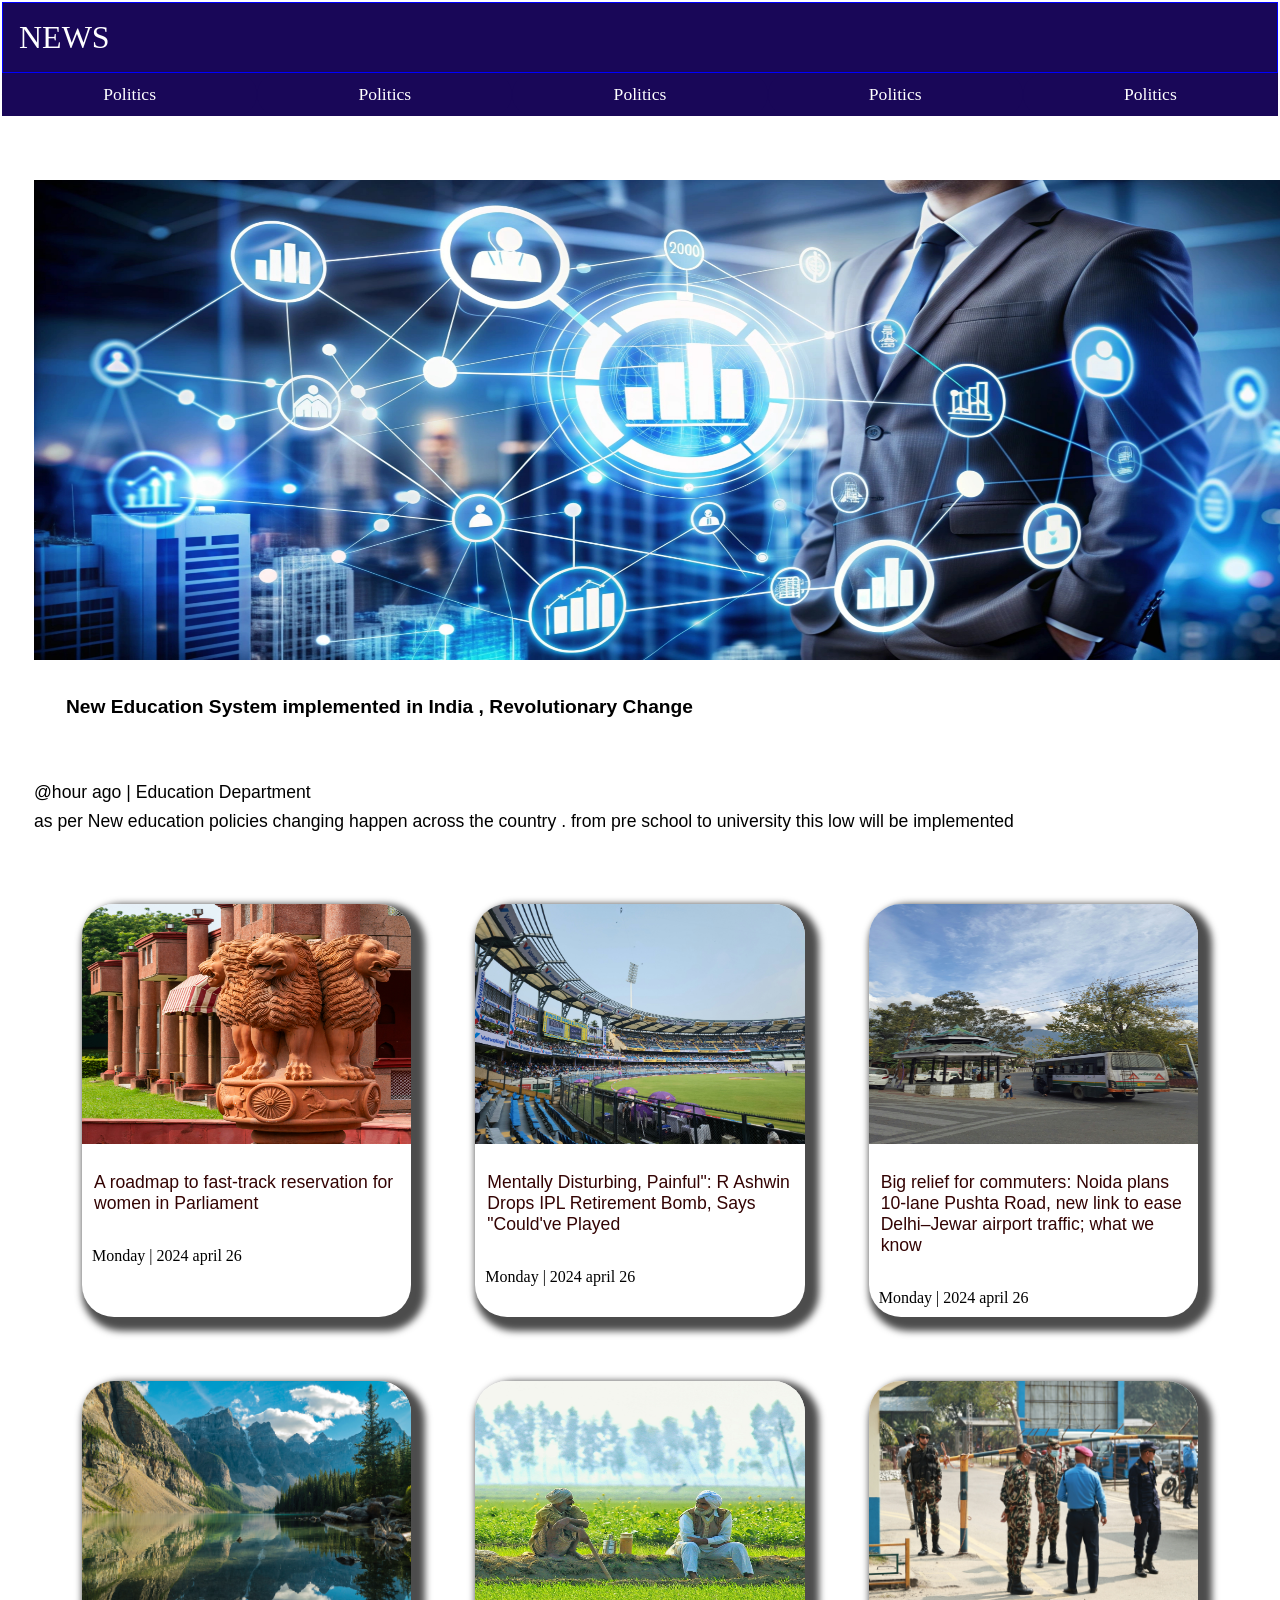
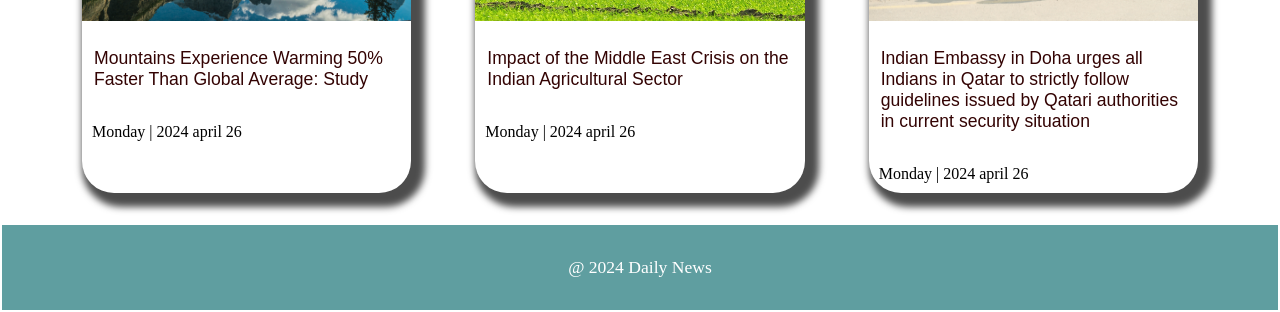
<file: index.html>
<!DOCTYPE html>
<html lang="en">
<head>
    
    <meta name="viewport" content="width=device-width, initial-scale=1">
    <title>Document</title>
    <link rel="stylesheet" href="news.css">
</head>
<body>
    <div class="body">
        <div class="head">
            <div class="header-element">NEWS</div>
        
            <div class="category">
                <div class="category-item">Politics</div>
                <div class="category-item">Politics</div>
                <div class="category-item">Politics</div>
                <div class="category-item">Politics</div>
                <div class="category-item">Politics</div>

            </div>

        </div>  
<!---->
            <img class="front-image" src="techonology.jpg" alt="">
            <div class="image-text-heading">New Education System implemented in India , Revolutionary Change</div>
            <div class="image-text">
                <div class="image-text-content">@hour ago | Education Department</div>
                <div class="image-text-content">as per New education policies changing happen across the country . from pre school to university this low will be implemented</div>
            </div>
       

        <!---->    


        <div class="container">
            <div class="container-element">
                <div><img class="container-element-image" src="politics.jpg" alt=""></div>
                <div class="container-element-heading">A roadmap to fast-track reservation for women in Parliament</div>
           
                <div class="container-element-text">Monday | 2024 april 26</div>
               <!-- /*<div class="container-element-text">Ind leading in series by 2-1 in 5 match series</div>*/-->
            </div>

            <div class="container-element">
                <div><img class="container-element-image" src="cricket.jpg" alt=""></div>
                <div class="container-element-heading">Mentally Disturbing, Painful": R Ashwin Drops IPL Retirement Bomb, Says "Could've Played</div>
           
                <div class="container-element-text">Monday | 2024 april 26</div>
                <!-- /*<div class="container-element-text">Ind leading in series by 2-1 in 5 match series</div>*/-->
            </div>

            <div class="container-element">
                <div><img class="container-element-image" src="nature.jpg" alt=""></div>
                <div class="container-element-heading">Big relief for commuters: Noida plans 10-lane Pushta Road, new link to ease Delhi–Jewar airport traffic; what we know</div>
                <div class="container-element-text">Monday | 2024 april 26</div>
                <!-- /*<div class="container-element-text">Ind leading in series by 2-1 in 5 match series</div>*/-->
                
            </div>



            <div class="container-element">
                <div><img class="container-element-image" src="mountain.jpg" alt=""></div>
                <div class="container-element-heading">Mountains Experience Warming 50% Faster Than Global Average: Study</div>
           
                <div class="container-element-text">Monday | 2024 april 26</div>
               <!-- /*<div class="container-element-text">Ind leading in series by 2-1 in 5 match series</div>*/-->
            </div>

            <div class="container-element">
                <div><img class="container-element-image" src="agriculture (1).jpg" alt=""></div>
                <div class="container-element-heading">Impact of the Middle East Crisis on the Indian Agricultural Sector</div>
            
                <div class="container-element-text">Monday | 2024 april 26</div>
                <!-- /*<div class="container-element-text">Ind leading in series by 2-1 in 5 match series</div>*/-->
            </div>

            <div class="container-element">
                <div><img class="container-element-image" src="security.jpg" alt=""></div>
                <div class="container-element-heading">Indian Embassy in Doha urges all Indians in Qatar to strictly follow guidelines issued by Qatari authorities in current security situation</div>
           
                <div class="container-element-text">Monday | 2024 april 26</div>
                <!-- /*<div class="container-element-text">Ind leading in series by 2-1 in 5 match series</div>*/-->
            </div>

        </div>

        <footer>
            <div class="footer">@ 2024 Daily News</div>
        </footer>
    </div>
</body>
</html>
</file>
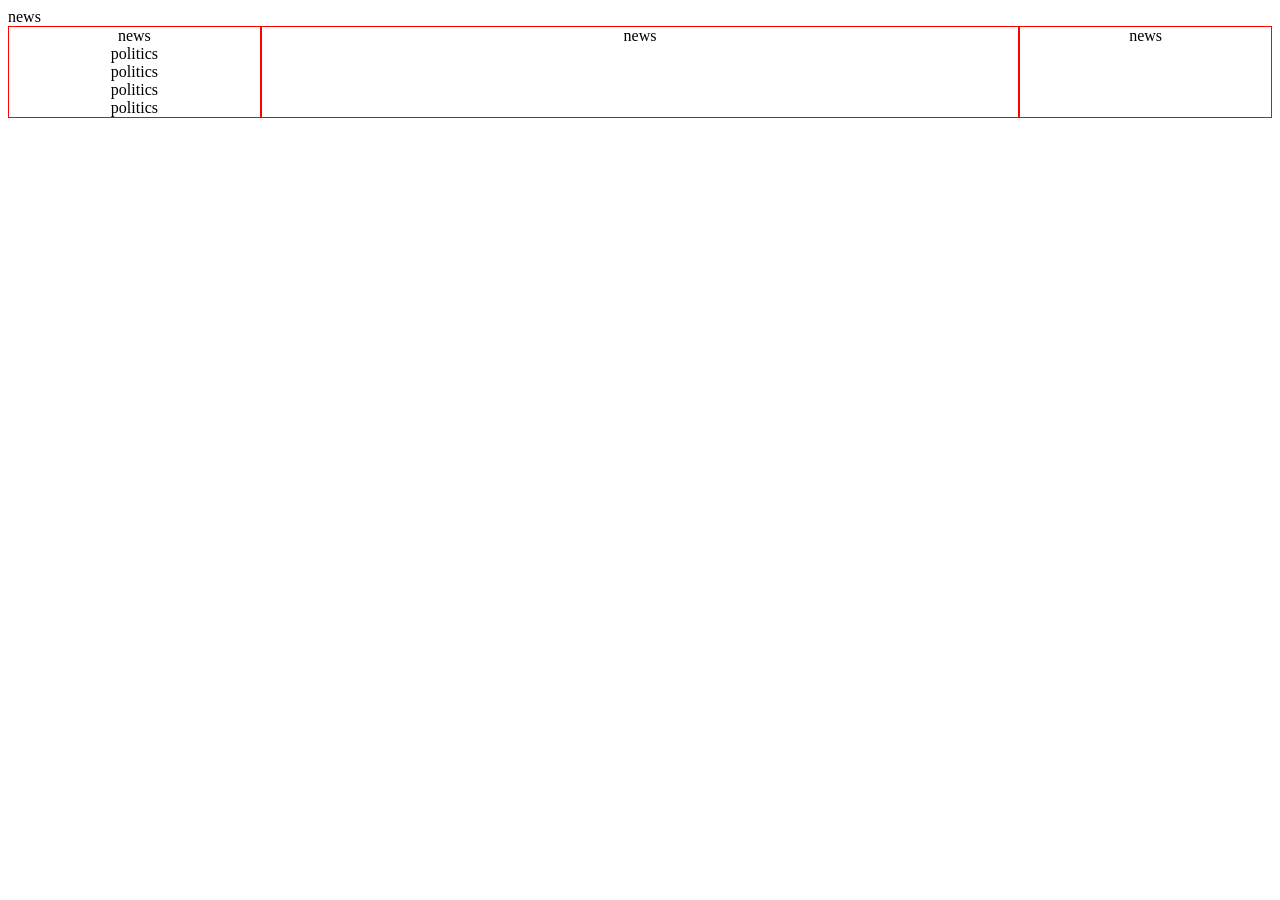
<file: politics.html>
<!DOCTYPE html>
<html lang="en">
<head>
    <meta charset="UTF-8">
    <meta name="viewport" content="width=device-width, initial-scale=1.0">
    <title>Document</title>
    <link rel="stylesheet" href="politics.css">
</head>
<body>
    <div>news</div>

    <div class="grid">
        <div class="content-1">news
            <div>politics</div>
            <div>politics</div>
            <div>politics</div>
            <div>politics</div>
        </div>
        <div class="content-2">news</div>
        <div class="content-3">news</div>

    </div>
</body>
</html>
</file>
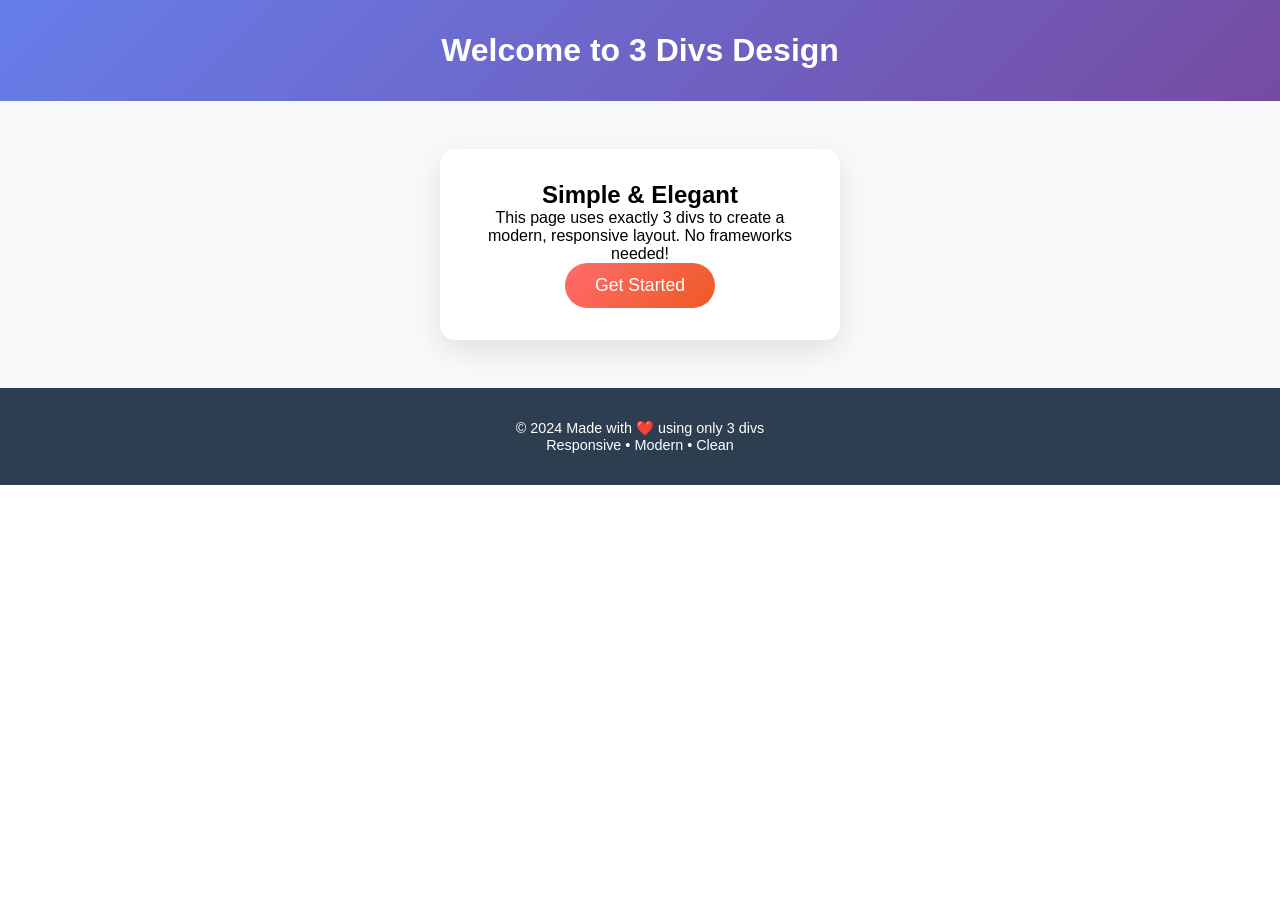
<file: rough.html>
<!DOCTYPE html>
<html lang="en">
<head>
    <meta charset="UTF-8">
    <meta name="viewport" content="width=device-width, initial-scale=1.0">
    <title>3 Divs Layout</title>
    <style>
        * {
            margin: 0;
            padding: 0;
            box-sizing: border-box;
        }

        body {
            font-family: 'Arial', sans-serif;
            height: 100vh;
            overflow: hidden;
        }

        .div1 { /* Header */
            background: linear-gradient(135deg, #667eea 0%, #764ba2 100%);
            color: white;
            display: flex;
            align-items: center;
            justify-content: center;
            padding: 2rem;
            font-size: 2rem;
            font-weight: bold;
            box-shadow: 0 4px 15px rgba(0,0,0,0.2);
        }

        .div2 { /* Main content */
            flex: 1;
            display: flex;
            flex-direction: column;
            justify-content: center;
            align-items: center;
            background: #f8f9fa;
            padding: 3rem 2rem;
            gap: 2rem;
        }

        .div3 { /* Footer */
            background: #2c3e50;
            color: white;
            display: flex;
            flex-direction: column;
            align-items: center;
            justify-content: center;
            padding: 2rem;
            font-size: 0.9rem;
        }

        .card {
            background: white;
            padding: 2rem;
            border-radius: 15px;
            box-shadow: 0 10px 30px rgba(0,0,0,0.1);
            text-align: center;
            max-width: 400px;
            transition: transform 0.3s ease;
        }

        .card:hover {
            transform: translateY(-10px);
        }

        .btn {
            background: linear-gradient(135deg, #ff6b6b, #ee5a24);
            color: white;
            padding: 12px 30px;
            border: none;
            border-radius: 25px;
            font-size: 1.1rem;
            cursor: pointer;
            transition: all 0.3s ease;
            text-decoration: none;
            display: inline-block;
        }

        .btn:hover {
            transform: scale(1.05);
            box-shadow: 0 5px 15px rgba(255,107,107,0.4);
        }

        @media (max-width: 768px) {
            .div1 { font-size: 1.5rem; padding: 1.5rem; }
            .div2 { padding: 2rem 1rem; }
        }
    </style>
</head>
<body>
    <!-- Div 1: Header -->
    <div class="div1">
        Welcome to 3 Divs Design
    </div>

    <!-- Div 2: Main Content -->
    <div class="div2">
        <div class="card">
            <h2>Simple & Elegant</h2>
            <p>This page uses exactly 3 divs to create a modern, responsive layout. No frameworks needed!</p>
            <a href="#" class="btn">Get Started</a>
        </div>
    </div>

    <!-- Div 3: Footer -->
    <div class="div3">
        <p>&copy; 2024 Made with ❤️ using only 3 divs</p>
        <p>Responsive • Modern • Clean</p>
    </div>
</body>
</html>
</file>
<file: news.css>
body{
    margin: 0px;
    background-color: cadetblue;
}



.body{
    border: 2px solid white;
    background-color: white;
}

.head{

    border: 0px solid yellow;

}

.header-element{
   border: 1px solid blue;
  
    color: white;
    font-size: 2rem;
    background-color: rgb(25, 7, 88);
    padding: 1rem;

}

.category{
    
    display: grid;
    grid-template-columns: 2fr  2fr  2fr 2fr 2fr;
    text-align: center;
    margin-bottom: 2rem;
    background-color:rgb(25, 7, 88); ;
}

.category-item{
    
    color: white;
    padding: 0.7rem;
    font-size: 1.1rem;
    font-weight: 400;
    border-radius: 5rem;
    background-color:rgb(25, 7, 88);
}

.front-image{
    padding: 2rem;
    padding-bottom: 0px;
  
    width: 80rem;
    height: 30rem;
}

.image-text-heading{
    margin: 2rem;
    margin-top: 0rem;
    border: 0px solid white;
    padding: 2rem;
    font-size: 1.2rem;
    font-weight: 700;
    font-family: sans-serif;
    
}


.image-text{
    margin: 2rem;
    margin-top: 0rem;
    border: 0px solid white;
   
    font-size: 1.1rem;
    
    font-family: sans-serif;
     text-align: justify;
  
    
}

.image-text-content{
    padding: 0rem 0rem 0.5rem 0rem;

}

.container{
    display: grid;
    grid-template-columns: 1fr 1fr 1fr;
    grid-gap: 4rem;
    padding: 2rem 5rem 2rem 5rem;
    border: 0px solid red;
    
   
    
}

.container-element{
    border: 0px solid blue;
    border-radius: 2rem;
     box-shadow: 7px 7px 7px 7px rgba(0, 0, 0, 0.7);
      

}

.container-element:hover{
    transform: scale(1.02);

}

.container-element-image{
    width: 100%;
    height: 15rem;
    border-radius: 2rem 2rem 0rem 0rem;
    
    
}

.container-element-heading{
    
    margin-top: 0.7rem;
    margin-bottom: 0.7rem;
    border: 2px solid white;
   
    font-size: 1.1rem;
    
    font-family: sans-serif;
    color: rgb(51, 3, 3);
    padding: 10px;

}

.container-element-text{
    padding: 10px;
}

.footer{
    padding: 2rem;
    border: 0px solid red;
    color: white;
    background-color: cadetblue;


    text-align: center;
    font-size: 1.1rem;
}

@media screen and (max-width:414px){

    body{
    margin: 0px;
    background-color: cadetblue;
}



.body{
    padding: 0px;
    margin: 0px;
    border: 2px solid white;
    background-color: white;
}

.head{

    border: 0px solid yellow;

}

.header-element{
   border: 1px solid blue;
  
    color: white;
    font-size: 2rem;
    background-color: rgb(25, 7, 88);


}

.category{
    
    display: grid;
    grid-template-columns: 2fr  2fr  ;
    text-align: center;
    margin-bottom: 2rem;
    background-color:rgb(25, 7, 88); ;
}

.category-item{
    
    color: white;
   
    font-size: 1.1rem;
    font-weight: 400;
    border-radius: 5rem;
    background-color:rgb(25, 7, 88);
}

.front-image{
  
  
    width: 90%;
    height: 30rem;
}

.image-text-heading{

    margin-top: 0rem;
    border: 0px solid white;
    
    font-size: 1.2rem;
    font-weight: 700;
    font-family: sans-serif;
    
}


.image-text{
    
    margin-top: 0rem;
    border: 0px solid white;
   
    font-size: 1.1rem;
    
    font-family: sans-serif;
  
    
}

.image-text-content{
   

}

.container{
    display: grid;
    grid-template-columns: 1fr ;
    grid-gap: 4rem;
    
    border: 0px solid red;
    
   
    
}

.container-element{
    border: 0px solid blue;
    border-radius: 2rem;
     box-shadow: 7px 7px 7px 7px rgba(0, 0, 0, 0.7);
      

}

.container-element:hover{
    transform: scale(1.02);

}

.container-element-image{
    width: 100%;
    height: 15rem;
    border-radius: 2rem 2rem 0rem 0rem;
    
    
}

.container-element-heading{
    
    margin-top: 0.7rem;
    margin-bottom: 0.7rem;
    border: 2px solid white;
   
    font-size: 1.1rem;
    
    font-family: sans-serif;
    color: rgb(51, 3, 3);
    

}

.container-element-text{
    
}

.footer{
   
    border: 0px solid red;
    color: white;
    background-color: cadetblue;


    text-align: center;
    font-size: 1.1rem;
}

   


}
</file>
<file: politics.css>
.grid{
    display: grid;
    grid-template-columns: 2fr 6fr 2fr;
    
}

.content-1{
    border: 1px solid red;
    text-align: center;
}

.content-2{
    border: 1px solid red;
    text-align: center;
}

.content-3{
    border: 1px solid red;
    text-align: center;
}
</file>
